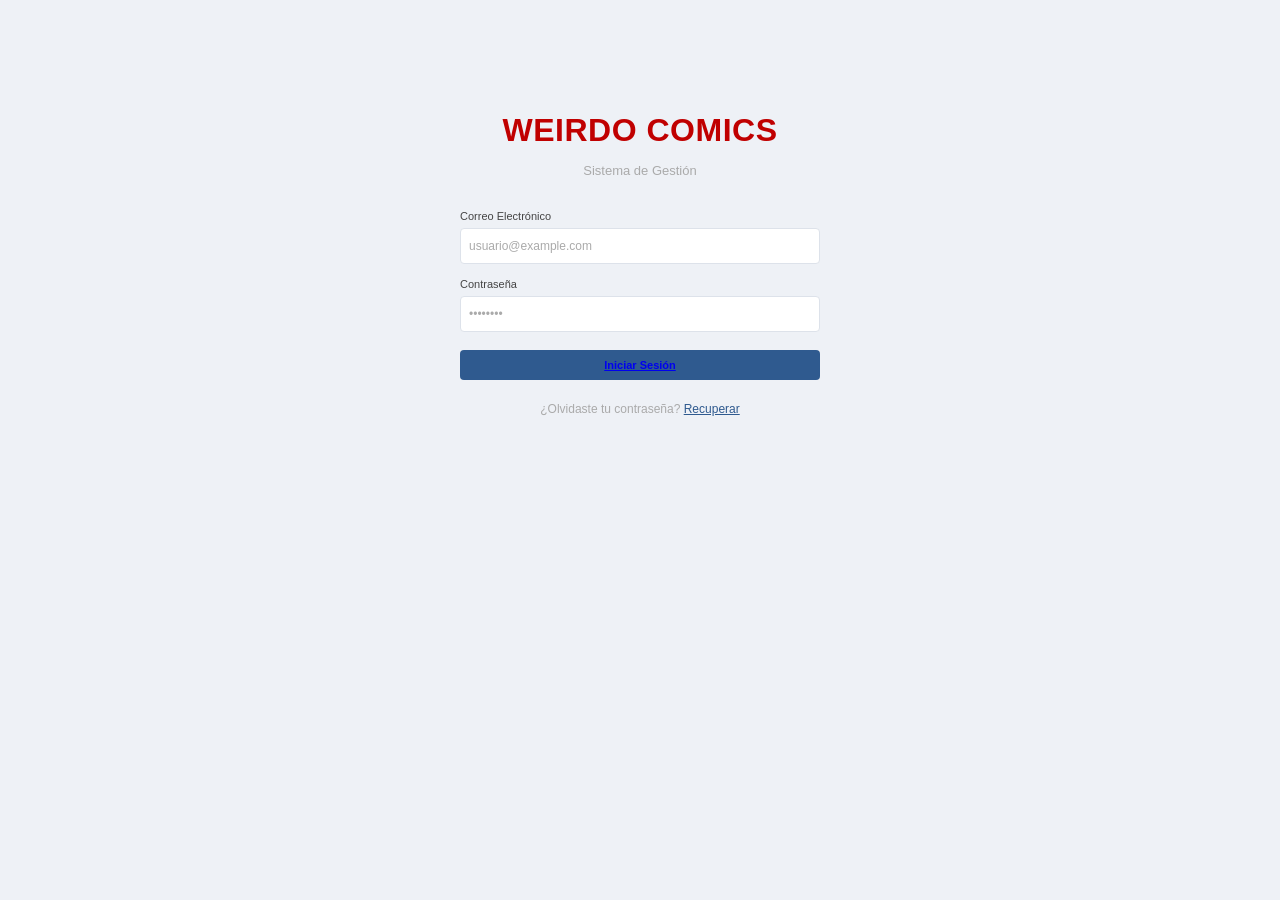
<file: index.html>
<!DOCTYPE html>
<html lang="es">
<head>
  <meta charset="UTF-8">
  <meta name="viewport" content="width=device-width, initial-scale=1">
  <title>Weirdo Comics - Login</title>
</head>
<link rel="stylesheet" href="estilos.css">
<body>

  <main class="tarjeta">
    <form class="login">
      <h1>WEIRDO COMICS</h1>
      <p class="subtitulo">Sistema de Gestión</p>

      <div class="campo">
        <label for="correo">Correo Electrónico</label>
        <input type="email" id="correo" placeholder="usuario@example.com">
      </div>

      <div class="campo">
        <label for="password">Contraseña</label>
        <input type="password" id="password" placeholder="••••••••">
      </div>

      <button type="submit" class="btn"> <a href="Dashboard.html">Iniciar Sesión</a></button>

      <p class="recuperar">¿Olvidaste tu contraseña? <a href="#">Recuperar</a></p>
    </form>
  </main>

</body>
</html>
</file>
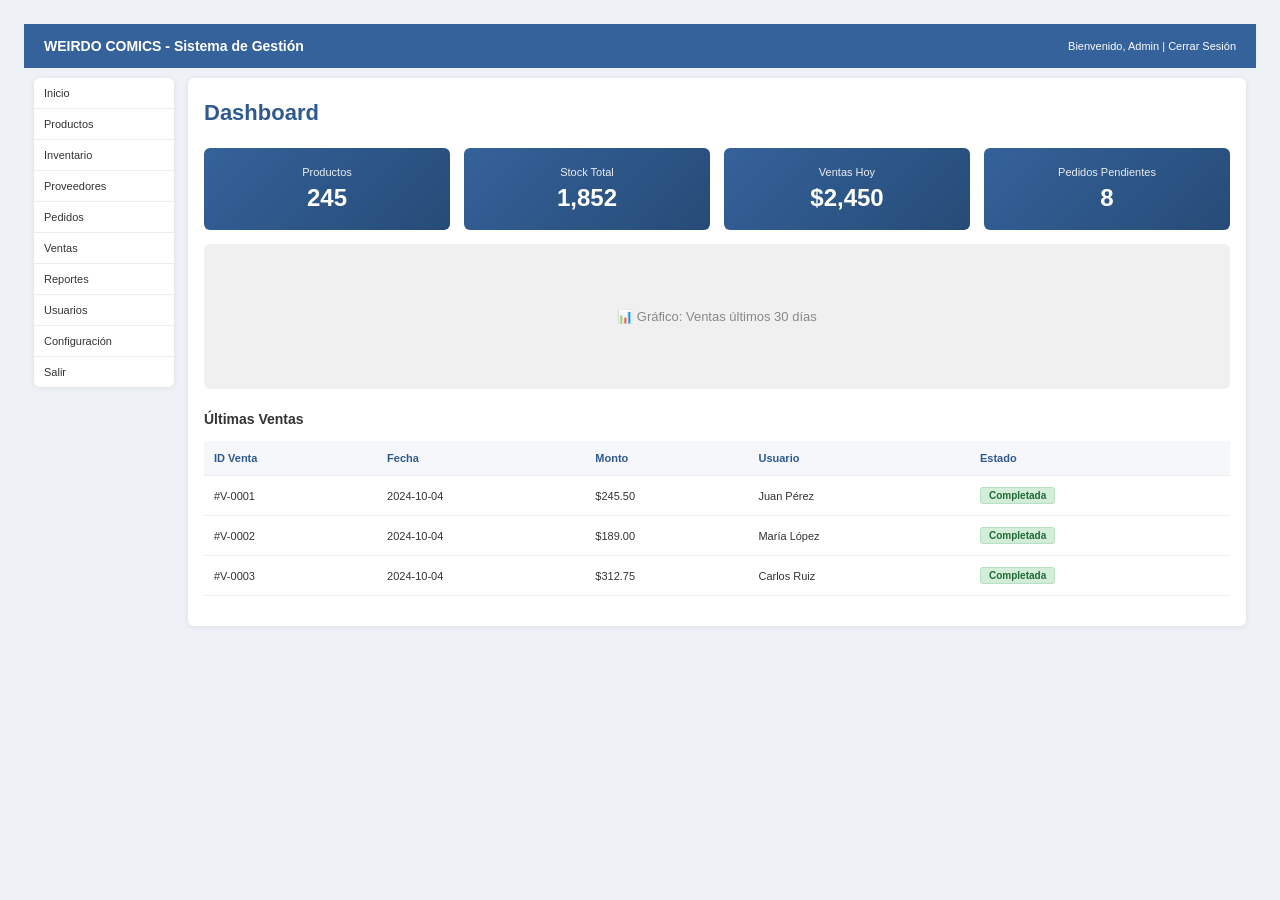
<file: Dashboard.html>
<!DOCTYPE html>
<html lang="es">
<head>
  <meta charset="UTF-8">
  <meta name="viewport" content="width=device-width, initial-scale=1">
  <title>Weirdo Comics - Dashboard</title>
</head>
<link rel="stylesheet" href="estilos.css">
<body>

  <header class="topbar">
    <div class="marca">WEIRDO COMICS - Sistema de Gestión</div>
    <div class="sesion">Bienvenido, Admin | <a href="#">Cerrar Sesión</a></div>
  </header>

  <div class="layout">

    <nav>
      <ul class="menu">
        <li><a href="Dashboard.html">Inicio</a></li>
        <li><a href="Productos.html">Productos</a></li>
        <li><a href="Inventario.html">Inventario</a></li>
        <li><a href="Proveedores.html">Proveedores</a></li>
        <li><a href="Pedidos.html">Pedidos</a></li>
        <li><a href="Ventas.html">Ventas</a></li>
        <li><a href="Reportes.html">Reportes</a></li>
        <li><a href="Usuarios.html">Usuarios</a></li>
        <li><a href="Configuracion.html">Configuración</a></li>
        <li><a href="index.html">Salir</a></li>
      </ul>
    </nav>

    <main class="contenido">
      <h2>Dashboard</h2>

      <section class="stats">
        <div class="stat"><span>Productos</span><strong>245</strong></div>
        <div class="stat"><span>Stock Total</span><strong>1,852</strong></div>
        <div class="stat"><span>Ventas Hoy</span><strong>$2,450</strong></div>
        <div class="stat"><span>Pedidos Pendientes</span><strong>8</strong></div>
      </section>

      <section class="grafico">📊 Gráfico: Ventas últimos 30 días</section>

      <h3>Últimas Ventas</h3>
      <div class="tabla-scroll">
        <table>
          <thead>
            <tr>
              <th>ID Venta</th>
              <th>Fecha</th>
              <th>Monto</th>
              <th>Usuario</th>
              <th>Estado</th>
            </tr>
          </thead>
          <tbody>
            <tr>
              <td>#V-0001</td><td>2024-10-04</td><td>$245.50</td>
              <td>Juan Pérez</td><td><span class="estado">Completada</span></td>
            </tr>
            <tr>
              <td>#V-0002</td><td>2024-10-04</td><td>$189.00</td>
              <td>María López</td><td><span class="estado">Completada</span></td>
            </tr>
            <tr>
              <td>#V-0003</td><td>2024-10-04</td><td>$312.75</td>
              <td>Carlos Ruiz</td><td><span class="estado">Completada</span></td>
            </tr>
          </tbody>
        </table>
      </div>
    </main>

  </div>

</body>
</html>
</file>
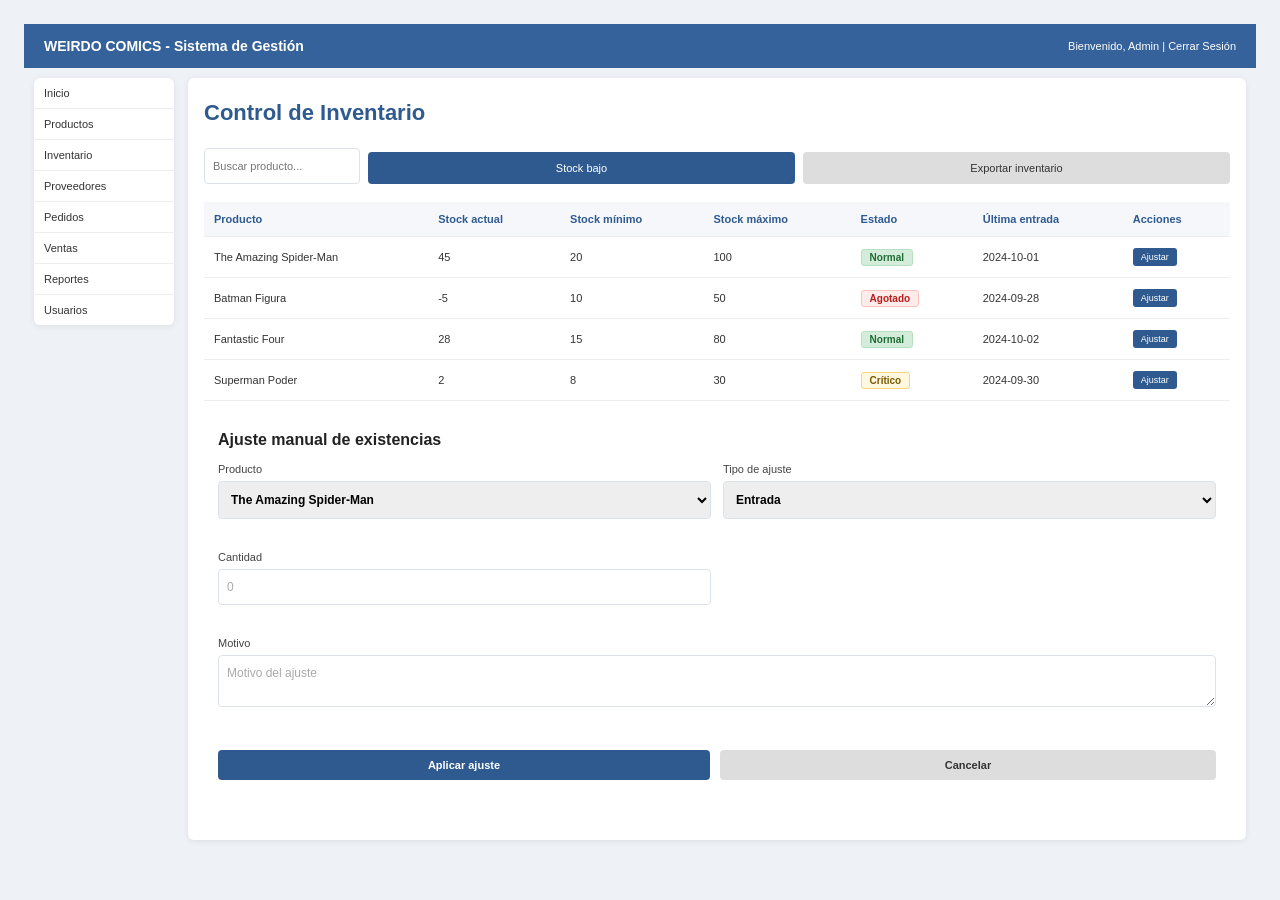
<file: Inventario.html>
<!DOCTYPE html>
<html lang="es">
<head>
  <meta charset="UTF-8">
  <meta name="viewport" content="width=device-width, initial-scale=1">
  <title>Weirdo Comics - Inventario</title>
  <link rel="stylesheet" href="estilos.css">
</head>
<body>

  <header class="topbar">
    <div class="marca">WEIRDO COMICS - Sistema de Gestión</div>
    <div class="sesion">Bienvenido, Admin | <a href="login.html">Cerrar Sesión</a></div>
  </header>

  <div class="layout">
    <nav>
      <ul class="menu">
        <li><a href="Dashboard.html">Inicio</a></li>
        <li><a href="Productos.html">Productos</a></li>
        <li><a href="Inventario.html">Inventario</a></li>
        <li><a href="Proveedores.html">Proveedores</a></li>
        <li><a href="Pedidos.html">Pedidos</a></li>
        <li><a href="Ventas.html">Ventas</a></li>
        <li><a href="Reportes.html">Reportes</a></li>
        <li><a href="Usuarios.html">Usuarios</a></li>
      </ul>
    </nav>

    <main class="contenido">
      <h2>Control de Inventario</h2>

      <div class="buscador">
        <input type="text" placeholder="Buscar producto...">
        <button type="button" class="btn btn-primario">Stock bajo</button>
        <button type="button" class="btn btn-secundario">Exportar inventario</button>
      </div>

      <div class="tabla-scroll">
        <table>
          <thead>
            <tr><th>Producto</th><th>Stock actual</th><th>Stock mínimo</th><th>Stock máximo</th><th>Estado</th><th>Última entrada</th><th>Acciones</th></tr>
          </thead>
          <tbody>
            <tr><td>The Amazing Spider-Man</td><td>45</td><td>20</td><td>100</td><td><span class="estado">Normal</span></td><td>2024-10-01</td><td><button class="btn-editar">Ajustar</button></td></tr>
            <tr><td>Batman Figura</td><td>-5</td><td>10</td><td>50</td><td><span class="estado" style="background:#fdecea;color:#b71c1c;border-color:#f5c2c0">Agotado</span></td><td>2024-09-28</td><td><button class="btn-editar">Ajustar</button></td></tr>
            <tr><td>Fantastic Four</td><td>28</td><td>15</td><td>80</td><td><span class="estado">Normal</span></td><td>2024-10-02</td><td><button class="btn-editar">Ajustar</button></td></tr>
            <tr><td>Superman Poder</td><td>2</td><td>8</td><td>30</td><td><span class="estado" style="background:#fff8e1;color:#7a5a00;border-color:#f5d676">Crítico</span></td><td>2024-09-30</td><td><button class="btn-editar">Ajustar</button></td></tr>
          </tbody>
        </table>
      </div>

      <form class="nuevo" style="margin-top:30px">
        <h3>Ajuste manual de existencias</h3>
        <div class="grid-form">
          <div class="campo">
            <label for="producto">Producto</label>
            <select id="producto"><option>The Amazing Spider-Man</option><option>Batman Figura</option><option>Fantastic Four</option><option>Superman Poder</option></select>
          </div>
          <div class="campo">
            <label for="tipo">Tipo de ajuste</label>
            <select id="tipo"><option>Entrada</option><option>Salida</option><option>Corrección</option></select>
          </div>
          <div class="campo">
            <label for="cantidad">Cantidad</label>
            <input type="number" id="cantidad" min="0" placeholder="0">
          </div>
          <div class="campo completo">
            <label for="motivo">Motivo</label>
            <textarea id="motivo" placeholder="Motivo del ajuste"></textarea>
          </div>
        </div>
        <div class="acciones-form">
          <button type="submit" class="btn btn-primario">Aplicar ajuste</button>
          <button type="reset" class="btn btn-secundario">Cancelar</button>
        </div>
      </form>
    </main>
  </div>

</body>
</html>
</file>
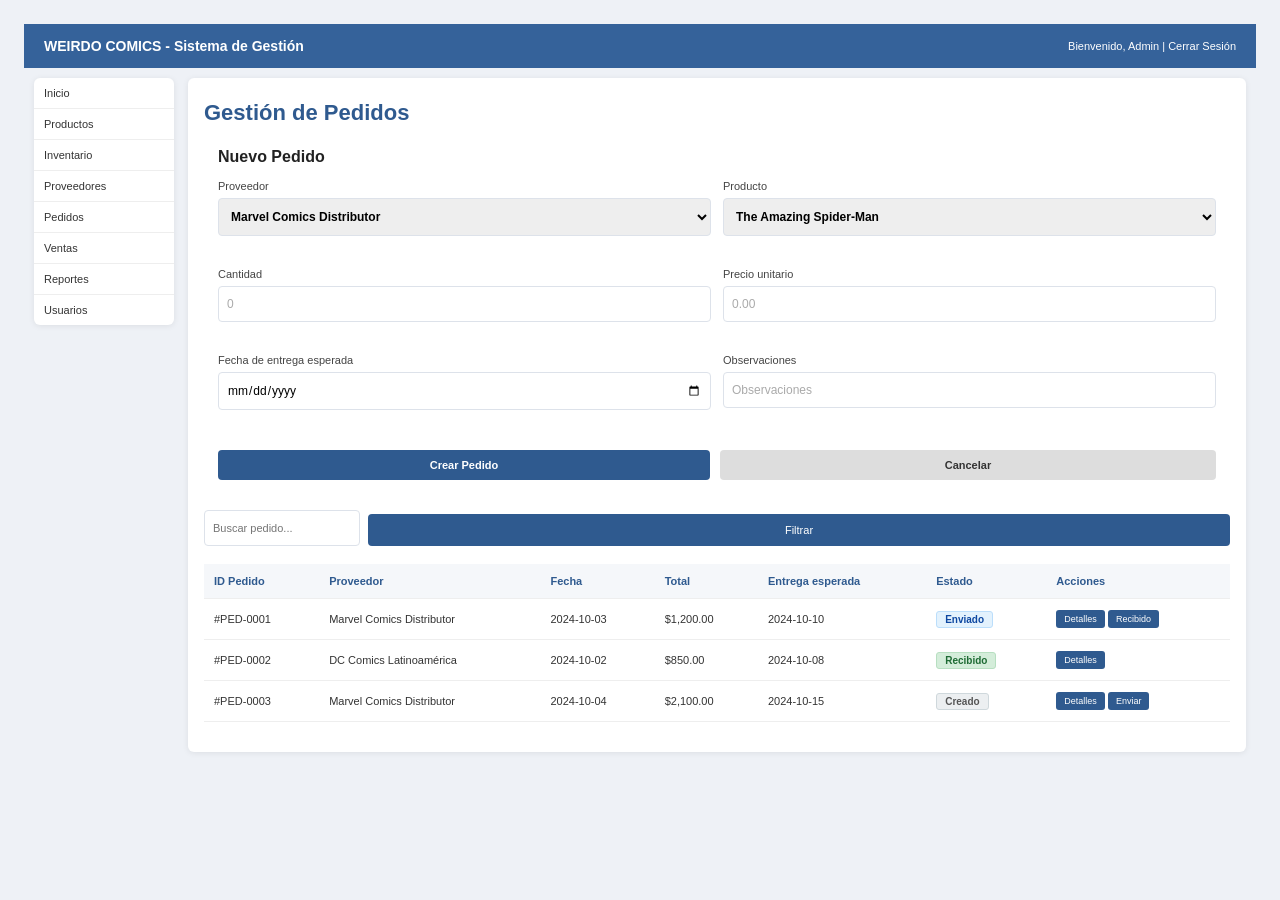
<file: Pedidos.html>
<!DOCTYPE html>
<html lang="es">
<head>
  <meta charset="UTF-8">
  <meta name="viewport" content="width=device-width, initial-scale=1">
  <title>Weirdo Comics - Pedidos</title>
  <link rel="stylesheet" href="estilos.css">
</head>
<body>

  <header class="topbar">
    <div class="marca">WEIRDO COMICS - Sistema de Gestión</div>
    <div class="sesion">Bienvenido, Admin | <a href="login.html">Cerrar Sesión</a></div>
  </header>

  <div class="layout">
    <nav>
      <ul class="menu">
        <li><a href="Dashboard.html">Inicio</a></li>
        <li><a href="Productos.html">Productos</a></li>
        <li><a href="Inventario.html">Inventario</a></li>
        <li><a href="Proveedores.html">Proveedores</a></li>
        <li><a href="Pedidos.html">Pedidos</a></li>
        <li><a href="Ventas.html">Ventas</a></li>
        <li><a href="Reportes.html">Reportes</a></li>
        <li><a href="Usuarios.html">Usuarios</a></li>
      </ul>
    </nav>

    <main class="contenido">
      <h2>Gestión de Pedidos</h2>

      <form class="nuevo">
        <h3>Nuevo Pedido</h3>
        <div class="grid-form">
          <div class="campo">
            <label for="proveedor">Proveedor</label>
            <select id="proveedor"><option>Marvel Comics Distributor</option><option>DC Comics Latinoamérica</option></select>
          </div>
          <div class="campo">
            <label for="producto">Producto</label>
            <select id="producto"><option>The Amazing Spider-Man</option><option>Batman Figura</option><option>Fantastic Four</option></select>
          </div>
          <div class="campo">
            <label for="cantidad">Cantidad</label>
            <input type="number" id="cantidad" min="1" placeholder="0">
          </div>
          <div class="campo">
            <label for="precio">Precio unitario</label>
            <input type="number" id="precio" step="0.01" placeholder="0.00">
          </div>
          <div class="campo">
            <label for="entrega">Fecha de entrega esperada</label>
            <input type="date" id="entrega">
          </div>
          <div class="campo">
            <label for="obs">Observaciones</label>
            <input type="text" id="obs" placeholder="Observaciones">
          </div>
        </div>
        <div class="acciones-form">
          <button type="submit" class="btn btn-primario">Crear Pedido</button>
          <button type="reset" class="btn btn-secundario">Cancelar</button>
        </div>
      </form>

      <div class="buscador">
        <input type="text" placeholder="Buscar pedido...">
        <button type="button" class="btn btn-primario">Filtrar</button>
      </div>

      <div class="tabla-scroll">
        <table>
          <thead>
            <tr><th>ID Pedido</th><th>Proveedor</th><th>Fecha</th><th>Total</th><th>Entrega esperada</th><th>Estado</th><th>Acciones</th></tr>
          </thead>
          <tbody>
            <tr><td>#PED-0001</td><td>Marvel Comics Distributor</td><td>2024-10-03</td><td>$1,200.00</td><td>2024-10-10</td><td><span class="estado" style="background:#e3f2fd;color:#0d47a1;border-color:#bbdefb">Enviado</span></td><td><button class="btn-editar">Detalles</button> <button class="btn-editar">Recibido</button></td></tr>
            <tr><td>#PED-0002</td><td>DC Comics Latinoamérica</td><td>2024-10-02</td><td>$850.00</td><td>2024-10-08</td><td><span class="estado">Recibido</span></td><td><button class="btn-editar">Detalles</button></td></tr>
            <tr><td>#PED-0003</td><td>Marvel Comics Distributor</td><td>2024-10-04</td><td>$2,100.00</td><td>2024-10-15</td><td><span class="estado" style="background:#eceff1;color:#555;border-color:#cfd8dc">Creado</span></td><td><button class="btn-editar">Detalles</button> <button class="btn-editar">Enviar</button></td></tr>
          </tbody>
        </table>
      </div>
    </main>
  </div>

</body>
</html>
</file>
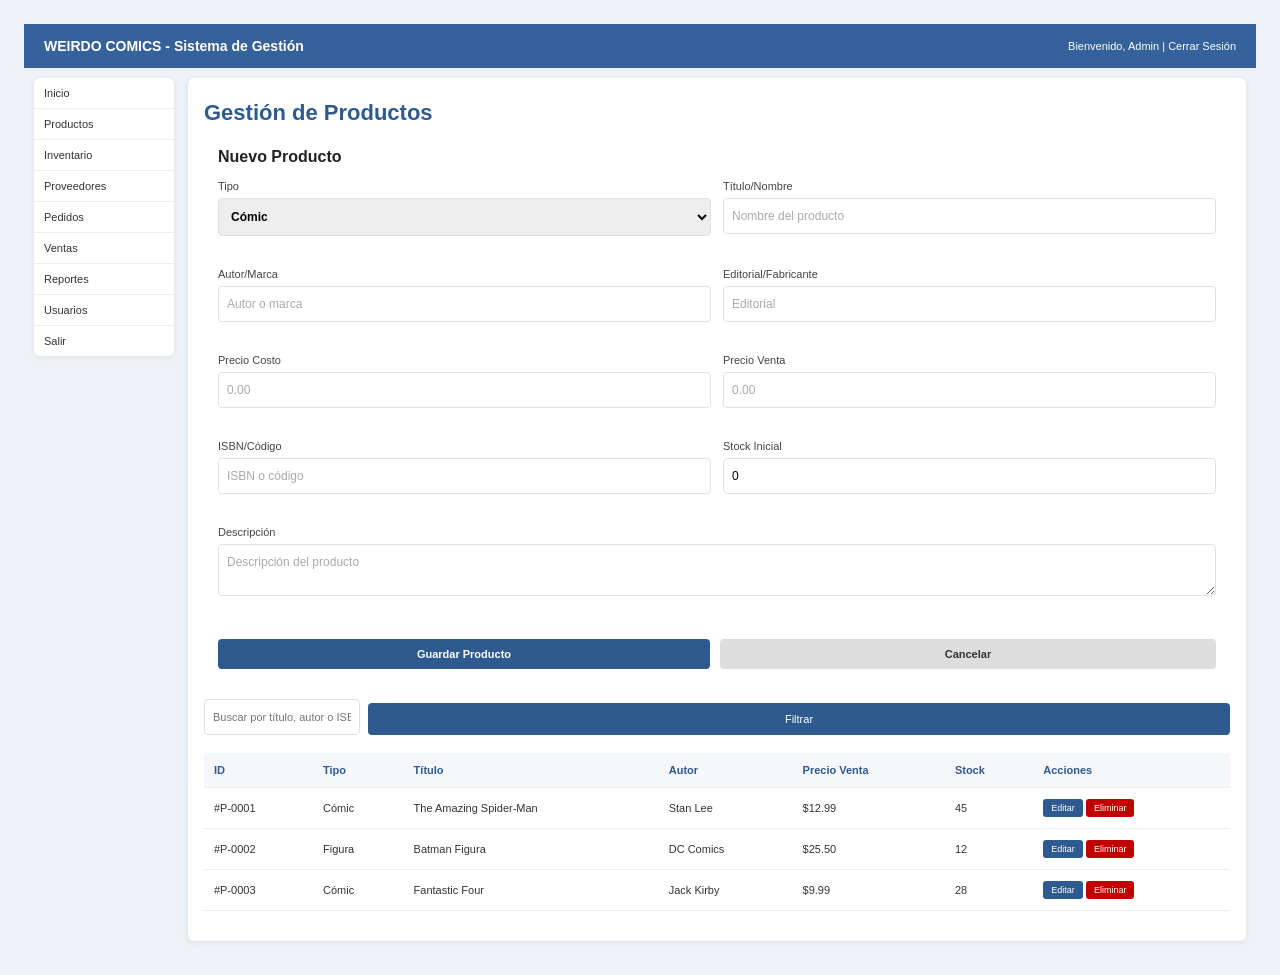
<file: Productos.html>
<!DOCTYPE html>
<html lang="es">
<head>
  <meta charset="UTF-8">
  <meta name="viewport" content="width=device-width, initial-scale=1">
  <title>Weirdo Comics - Productos</title>
  <link rel="stylesheet" href="estilos.css">
</head>
<body>

  <header class="topbar">
    <div class="marca">WEIRDO COMICS - Sistema de Gestión</div>
    <div class="sesion">Bienvenido, Admin | <a href="#">Cerrar Sesión</a></div>
  </header>

  <div class="layout">

    <nav>
      <ul class="menu">
        <li><a href="Dashboard.html">Inicio</a></li>
        <li><a href="Productos.html">Productos</a></li>
        <li><a href="Inventario.html">Inventario</a></li>
        <li><a href="Proveedores.html">Proveedores</a></li>
        <li><a href="Pedidos.html">Pedidos</a></li>
        <li><a href="Ventas.html">Ventas</a></li>
        <li><a href="Reportes.html">Reportes</a></li>
        <li><a href="Usuarios.html">Usuarios</a></li>
        <li><a href="index.html">Salir</a></li>
      </ul>
    </nav>

    <main class="contenido">
      <h2>Gestión de Productos</h2>

      <!-- Formulario -->
      <form class="nuevo">
        <h3>Nuevo Producto</h3>

        <div class="grid-form">
          <div class="campo">
            <label for="tipo">Tipo</label>
            <select id="tipo">
              <option>Cómic</option>
              <option>Figura</option>
              <option>Otro</option>
            </select>
          </div>

          <div class="campo">
            <label for="titulo">Título/Nombre</label>
            <input type="text" id="titulo" placeholder="Nombre del producto">
          </div>

          <div class="campo">
            <label for="autor">Autor/Marca</label>
            <input type="text" id="autor" placeholder="Autor o marca">
          </div>

          <div class="campo">
            <label for="editorial">Editorial/Fabricante</label>
            <input type="text" id="editorial" placeholder="Editorial">
          </div>

          <div class="campo">
            <label for="costo">Precio Costo</label>
            <input type="number" id="costo" step="0.01" placeholder="0.00">
          </div>

          <div class="campo">
            <label for="venta">Precio Venta</label>
            <input type="number" id="venta" step="0.01" placeholder="0.00">
          </div>

          <div class="campo">
            <label for="isbn">ISBN/Código</label>
            <input type="text" id="isbn" placeholder="ISBN o código">
          </div>

          <div class="campo">
            <label for="stock">Stock Inicial</label>
            <input type="number" id="stock" value="0" min="0">
          </div>

          <div class="campo completo">
            <label for="descripcion">Descripción</label>
            <textarea id="descripcion" placeholder="Descripción del producto"></textarea>
          </div>
        </div>

        <div class="acciones-form">
          <button type="submit" class="btn btn-primario">Guardar Producto</button>
          <button type="reset" class="btn btn-secundario">Cancelar</button>
        </div>
      </form>

      <!-- Búsqueda -->
      <div class="buscador">
        <input type="text" placeholder="Buscar por título, autor o ISBN...">
        <button type="button" class="btn btn-primario">Filtrar</button>
      </div>

      <!-- Tabla -->
      <div class="tabla-scroll">
        <table>
          <thead>
            <tr>
              <th>ID</th>
              <th>Tipo</th>
              <th>Título</th>
              <th>Autor</th>
              <th>Precio Venta</th>
              <th>Stock</th>
              <th>Acciones</th>
            </tr>
          </thead>
          <tbody>
            <tr>
              <td>#P-0001</td><td>Cómic</td><td>The Amazing Spider-Man</td>
              <td>Stan Lee</td><td>$12.99</td><td>45</td>
              <td>
                <button class="btn-editar">Editar</button>
                <button class="btn-eliminar">Eliminar</button>
              </td>
            </tr>
            <tr>
              <td>#P-0002</td><td>Figura</td><td>Batman Figura</td>
              <td>DC Comics</td><td>$25.50</td><td>12</td>
              <td>
                <button class="btn-editar">Editar</button>
                <button class="btn-eliminar">Eliminar</button>
              </td>
            </tr>
            <tr>
              <td>#P-0003</td><td>Cómic</td><td>Fantastic Four</td>
              <td>Jack Kirby</td><td>$9.99</td><td>28</td>
              <td>
                <button class="btn-editar">Editar</button>
                <button class="btn-eliminar">Eliminar</button>
              </td>
            </tr>
          </tbody>
        </table>
      </div>
    </main>

  </div>

</body>
</html>
</file>
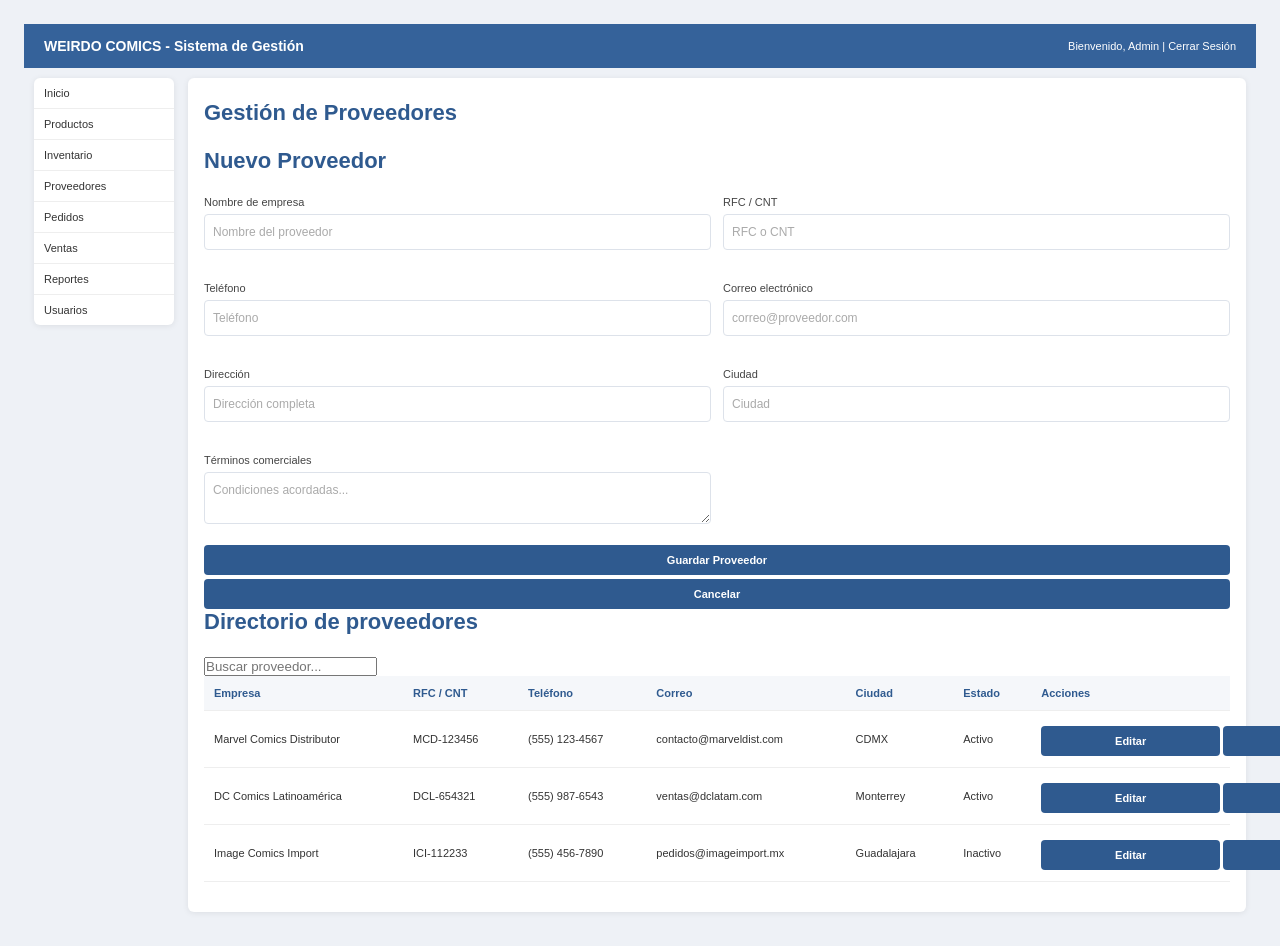
<file: Proveedores.html>
<!DOCTYPE html>
<html lang="es">
<head>
  <meta charset="UTF-8">
  <meta name="viewport" content="width=device-width, initial-scale=1.0">
  <title>Proveedores - Weirdo Comics</title>
  <link rel="stylesheet" href="estilos.css">
</head>
<body>
    <header class="topbar">
    <div class="marca">WEIRDO COMICS - Sistema de Gestión</div>
    <div class="sesion">Bienvenido, Admin | <a href="login.html">Cerrar Sesión</a></div>
  </header>
<div class="layout">
 
  
    <nav>
      <ul class="menu">
        <li><a href="Dashboard.html">Inicio</a></li>
        <li><a href="Productos.html">Productos</a></li>
        <li><a href="Inventario.html">Inventario</a></li>
        <li><a href="Proveedores.html">Proveedores</a></li>
        <li><a href="Pedidos.html">Pedidos</a></li>
        <li><a href="Ventas.html">Ventas</a></li>
        <li><a href="Reportes.html">Reportes</a></li>
        <li><a href="Usuarios.html">Usuarios</a></li>
      </ul>
    </nav>


  <div class="contenido">

    <main class="content">
      <h2>Gestión de Proveedores</h2>

      <div class="card">
        <h2>Nuevo Proveedor</h2>
        <div class="grid-form">
          <div class="campo">
            <label>Nombre de empresa</label>
            <input type="text" placeholder="Nombre del proveedor">
          </div>
          <div class="campo">
            <label>RFC / CNT</label>
            <input type="text" placeholder="RFC o CNT">
          </div>
          <div class="campo">
            <label>Teléfono</label>
            <input type="text" placeholder="Teléfono">
          </div>
          <div class="campo">
            <label>Correo electrónico</label>
            <input type="text" placeholder="correo@proveedor.com">
          </div>
          <div class="campo">
            <label>Dirección</label>
            <input type="text" placeholder="Dirección completa">
          </div>
          <div class="campo">
            <label>Ciudad</label>
            <input type="text" placeholder="Ciudad">
          </div>
          <div class="campo ancho-completo">
            <label>Términos comerciales</label>
            <textarea placeholder="Condiciones acordadas..."></textarea>
          </div>
        </div>
        <div class="acciones">
          <button class="btn" type="button">Guardar Proveedor</button>
          <button class="btn btn-sec" type="button">Cancelar</button>
        </div>
      </div>

      <div class="card">
        <h2>Directorio de proveedores</h2>
        <div class="toolbar">
          <input type="text" placeholder="Buscar proveedor...">
        </div>
        <div class="tabla-wrap">
          <table>
            <thead>
              <tr><th>Empresa</th><th>RFC / CNT</th><th>Teléfono</th><th>Correo</th><th>Ciudad</th><th>Estado</th><th>Acciones</th></tr>
            </thead>
            <tbody>
              <tr><td>Marvel Comics Distributor</td><td>MCD-123456</td><td>(555) 123-4567</td><td>contacto@marveldist.com</td><td>CDMX</td><td><span class="badge b-ok">Activo</span></td><td><button class="btn btn-sm">Editar</button> <button class="btn btn-sm btn-danger">Inactivar</button></td></tr>
              <tr><td>DC Comics Latinoamérica</td><td>DCL-654321</td><td>(555) 987-6543</td><td>ventas@dclatam.com</td><td>Monterrey</td><td><span class="badge b-ok">Activo</span></td><td><button class="btn btn-sm">Editar</button> <button class="btn btn-sm btn-danger">Inactivar</button></td></tr>
              <tr><td>Image Comics Import</td><td>ICI-112233</td><td>(555) 456-7890</td><td>pedidos@imageimport.mx</td><td>Guadalajara</td><td><span class="badge b-gris">Inactivo</span></td><td><button class="btn btn-sm">Editar</button> <button class="btn btn-sm btn-ok">Activar</button></td></tr>
            </tbody>
          </table>
        </div>
      </div>
    </main>
  </div>
</div>
</body>
</html>
</file>
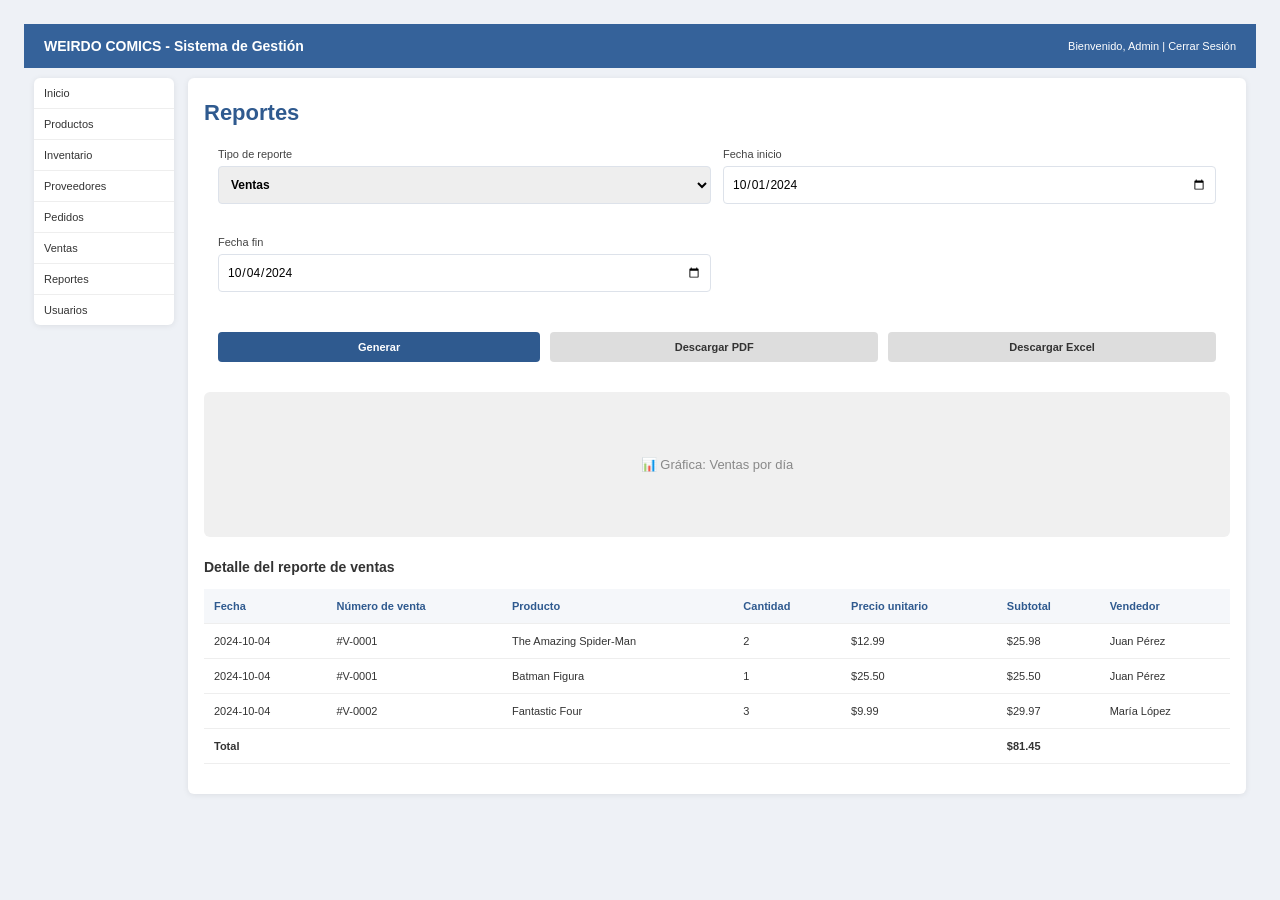
<file: Reportes.html>
<!DOCTYPE html>
<html lang="es">
<head>
  <meta charset="UTF-8">
  <meta name="viewport" content="width=device-width, initial-scale=1">
  <title>Weirdo Comics - Reportes</title>
  <link rel="stylesheet" href="estilos.css">
</head>
<body>

  <header class="topbar">
    <div class="marca">WEIRDO COMICS - Sistema de Gestión</div>
    <div class="sesion">Bienvenido, Admin | <a href="login.html">Cerrar Sesión</a></div>
  </header>

  <div class="layout">
    <nav>
      <ul class="menu">
        <li><a href="Dashboard.html">Inicio</a></li>
        <li><a href="Productos.html">Productos</a></li>
        <li><a href="Inventario.html">Inventario</a></li>
        <li><a href="Proveedores.html">Proveedores</a></li>
        <li><a href="Pedidos.html">Pedidos</a></li>
        <li><a href="Ventas.html">Ventas</a></li>
        <li><a href="Reportes.html">Reportes</a></li>
        <li><a href="Usuarios.html">Usuarios</a></li>
      </ul>
    </nav>

    <main class="contenido">
      <h2>Reportes</h2>

      <form class="nuevo">
        <div class="grid-form">
          <div class="campo">
            <label for="tipo">Tipo de reporte</label>
            <select id="tipo"><option>Ventas</option><option>Inventario</option><option>Proveedores</option><option>Pedidos</option></select>
          </div>
          <div class="campo">
            <label for="inicio">Fecha inicio</label>
            <input type="date" id="inicio" value="2024-10-01">
          </div>
          <div class="campo">
            <label for="fin">Fecha fin</label>
            <input type="date" id="fin" value="2024-10-04">
          </div>
        </div>
        <div class="acciones-form">
          <button type="submit" class="btn btn-primario">Generar</button>
          <button type="button" class="btn btn-secundario">Descargar PDF</button>
          <button type="button" class="btn btn-secundario">Descargar Excel</button>
        </div>
      </form>

      <section class="grafico" style="margin-top:24px">📊 Gráfica: Ventas por día</section>

      <h3 style="margin:22px 0 14px;font-size:14px">Detalle del reporte de ventas</h3>
      <div class="tabla-scroll">
        <table>
          <thead>
            <tr><th>Fecha</th><th>Número de venta</th><th>Producto</th><th>Cantidad</th><th>Precio unitario</th><th>Subtotal</th><th>Vendedor</th></tr>
          </thead>
          <tbody>
            <tr><td>2024-10-04</td><td>#V-0001</td><td>The Amazing Spider-Man</td><td>2</td><td>$12.99</td><td>$25.98</td><td>Juan Pérez</td></tr>
            <tr><td>2024-10-04</td><td>#V-0001</td><td>Batman Figura</td><td>1</td><td>$25.50</td><td>$25.50</td><td>Juan Pérez</td></tr>
            <tr><td>2024-10-04</td><td>#V-0002</td><td>Fantastic Four</td><td>3</td><td>$9.99</td><td>$29.97</td><td>María López</td></tr>
          </tbody>
          <tfoot>
            <tr><td colspan="5"><strong>Total</strong></td><td><strong>$81.45</strong></td><td></td></tr>
          </tfoot>
        </table>
      </div>
    </main>
  </div>

</body>
</html>
</file>
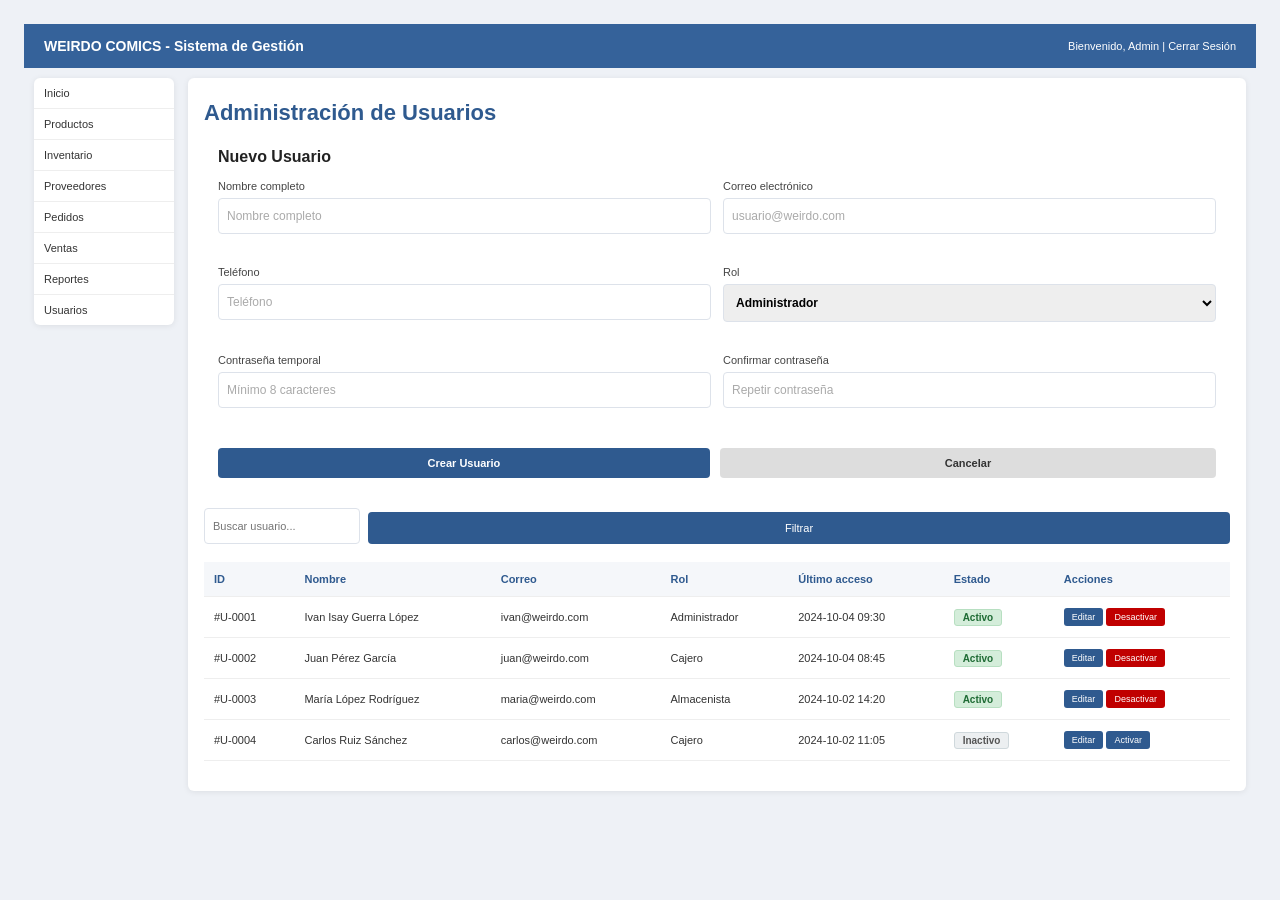
<file: Usuarios.html>
<!DOCTYPE html>
<html lang="es">
<head>
  <meta charset="UTF-8">
  <meta name="viewport" content="width=device-width, initial-scale=1">
  <title>Weirdo Comics - Usuarios</title>
  <link rel="stylesheet" href="estilos.css">
</head>
<body>

  <header class="topbar">
    <div class="marca">WEIRDO COMICS - Sistema de Gestión</div>
    <div class="sesion">Bienvenido, Admin | <a href="login.html">Cerrar Sesión</a></div>
  </header>

  <div class="layout">
    <nav>
      <ul class="menu">
        <li><a href="Dashboard.html">Inicio</a></li>
        <li><a href="Productos.html">Productos</a></li>
        <li><a href="Inventario.html">Inventario</a></li>
        <li><a href="Proveedores.html">Proveedores</a></li>
        <li><a href="Pedidos.html">Pedidos</a></li>
        <li><a href="Ventas.html">Ventas</a></li>
        <li><a href="Reportes.html">Reportes</a></li>
        <li><a href="Usuarios.html">Usuarios</a></li>
      </ul>
    </nav>

    <main class="contenido">
      <h2>Administración de Usuarios</h2>

      <form class="nuevo">
        <h3>Nuevo Usuario</h3>
        <div class="grid-form">
          <div class="campo">
            <label for="nombre">Nombre completo</label>
            <input type="text" id="nombre" placeholder="Nombre completo">
          </div>
          <div class="campo">
            <label for="correo">Correo electrónico</label>
            <input type="email" id="correo" placeholder="usuario@weirdo.com">
          </div>
          <div class="campo">
            <label for="telefono">Teléfono</label>
            <input type="text" id="telefono" placeholder="Teléfono">
          </div>
          <div class="campo">
            <label for="rol">Rol</label>
            <select id="rol"><option>Administrador</option><option>Cajero</option><option>Almacenista</option></select>
          </div>
          <div class="campo">
            <label for="pass">Contraseña temporal</label>
            <input type="password" id="pass" placeholder="Mínimo 8 caracteres">
          </div>
          <div class="campo">
            <label for="pass2">Confirmar contraseña</label>
            <input type="password" id="pass2" placeholder="Repetir contraseña">
          </div>
        </div>
        <div class="acciones-form">
          <button type="submit" class="btn btn-primario">Crear Usuario</button>
          <button type="reset" class="btn btn-secundario">Cancelar</button>
        </div>
      </form>

      <div class="buscador">
        <input type="text" placeholder="Buscar usuario...">
        <button type="button" class="btn btn-primario">Filtrar</button>
      </div>

      <div class="tabla-scroll">
        <table>
          <thead>
            <tr><th>ID</th><th>Nombre</th><th>Correo</th><th>Rol</th><th>Último acceso</th><th>Estado</th><th>Acciones</th></tr>
          </thead>
          <tbody>
            <tr><td>#U-0001</td><td>Ivan Isay Guerra López</td><td>ivan@weirdo.com</td><td>Administrador</td><td>2024-10-04 09:30</td><td><span class="estado">Activo</span></td><td><button class="btn-editar">Editar</button> <button class="btn-eliminar">Desactivar</button></td></tr>
            <tr><td>#U-0002</td><td>Juan Pérez García</td><td>juan@weirdo.com</td><td>Cajero</td><td>2024-10-04 08:45</td><td><span class="estado">Activo</span></td><td><button class="btn-editar">Editar</button> <button class="btn-eliminar">Desactivar</button></td></tr>
            <tr><td>#U-0003</td><td>María López Rodríguez</td><td>maria@weirdo.com</td><td>Almacenista</td><td>2024-10-02 14:20</td><td><span class="estado">Activo</span></td><td><button class="btn-editar">Editar</button> <button class="btn-eliminar">Desactivar</button></td></tr>
            <tr><td>#U-0004</td><td>Carlos Ruiz Sánchez</td><td>carlos@weirdo.com</td><td>Cajero</td><td>2024-10-02 11:05</td><td><span class="estado" style="background:#eceff1;color:#555;border-color:#cfd8dc">Inactivo</span></td><td><button class="btn-editar">Editar</button> <button class="btn-editar">Activar</button></td></tr>
          </tbody>
        </table>
      </div>
    </main>
  </div>

</body>
</html>
</file>
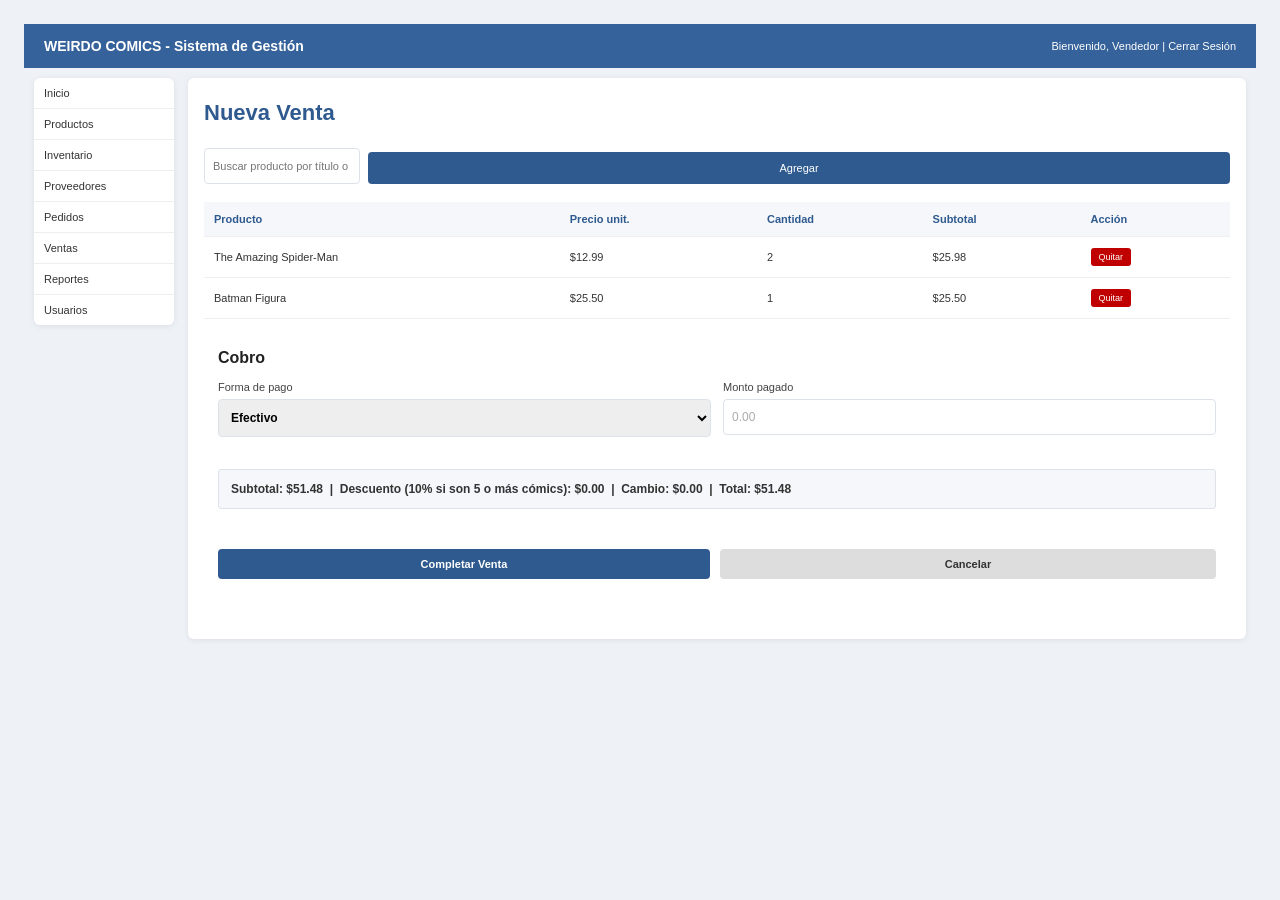
<file: Ventas.html>
<!DOCTYPE html>
<html lang="es">
<head>
  <meta charset="UTF-8">
  <meta name="viewport" content="width=device-width, initial-scale=1">
  <title>Weirdo Comics - Nueva Venta</title>
  <link rel="stylesheet" href="estilos.css">
</head>
<body>

  <header class="topbar">
    <div class="marca">WEIRDO COMICS - Sistema de Gestión</div>
    <div class="sesion">Bienvenido, Vendedor | <a href="login.html">Cerrar Sesión</a></div>
  </header>

  <div class="layout">
    <nav>
      <ul class="menu">
        <li><a href="Dashboard.html">Inicio</a></li>
        <li><a href="Productos.html">Productos</a></li>
        <li><a href="Inventario.html">Inventario</a></li>
        <li><a href="Proveedores.html">Proveedores</a></li>
        <li><a href="Pedidos.html">Pedidos</a></li>
        <li><a href="Ventas.html">Ventas</a></li>
        <li><a href="Reportes.html">Reportes</a></li>
        <li><a href="Usuarios.html">Usuarios</a></li>
      </ul>
    </nav>

    <main class="contenido">
      <h2>Nueva Venta</h2>

      <div class="buscador">
        <input type="text" placeholder="Buscar producto por título o código...">
        <button type="button" class="btn btn-primario">Agregar</button>
      </div>

      <div class="tabla-scroll">
        <table>
          <thead>
            <tr><th>Producto</th><th>Precio unit.</th><th>Cantidad</th><th>Subtotal</th><th>Acción</th></tr>
          </thead>
          <tbody>
            <tr><td>The Amazing Spider-Man</td><td>$12.99</td><td>2</td><td>$25.98</td><td><button class="btn-eliminar">Quitar</button></td></tr>
            <tr><td>Batman Figura</td><td>$25.50</td><td>1</td><td>$25.50</td><td><button class="btn-eliminar">Quitar</button></td></tr>
          </tbody>
        </table>
      </div>

      <form class="nuevo" style="margin-top:30px">
        <h3>Cobro</h3>
        <div class="grid-form">
          <div class="campo">
            <label for="pago">Forma de pago</label>
            <select id="pago"><option>Efectivo</option><option>Tarjeta</option><option>Transferencia</option></select>
          </div>
          <div class="campo">
            <label for="monto">Monto pagado</label>
            <input type="number" id="monto" step="0.01" placeholder="0.00">
          </div>
          <div class="campo completo">
            <div class="estado" style="display:block;padding:12px;font-size:12px;background:#f5f7fa;color:#333;border-color:#dde2ea">
              Subtotal: $51.48 &nbsp;|&nbsp; Descuento (10% si son 5 o más cómics): $0.00 &nbsp;|&nbsp; Cambio: $0.00 &nbsp;|&nbsp; <strong>Total: $51.48</strong>
            </div>
          </div>
        </div>
        <div class="acciones-form">
          <button type="submit" class="btn btn-primario">Completar Venta</button>
          <button type="reset" class="btn btn-secundario">Cancelar</button>
        </div>
      </form>
    </main>
  </div>

</body>
</html>
</file>
<file: estilos.css>
* { box-sizing: border-box; margin: 0; padding: 0; }

    body {
      font-family: "Inter", "Segoe UI", Arial, sans-serif;
      background: #fff;
      color: #333;
      padding: 24px;
    }

    /* 2. Título de la pantalla */
    .titulo-pantalla {
      color: #2f5a8f;
      font-size: 20px;
      font-weight: 800;
      margin-bottom: 12px;
    }

    /* Contenedor del formulario sin tarjeta */
    .tarjeta {
      background: transparent;
      min-height: 480px;
      display: flex;
      align-items: center;
      justify-content: center;
      padding: 40px 16px;
    }

    /* 4. Formulario centrado */
    .login {
      width: 100%;
      max-width: 360px;
      text-align: center;
    }

    .login h1 {
      color: #c00000;
      font-size: 32px;
      font-weight: 800;
      letter-spacing: 0.5px;
    }

    .login .subtitulo {
      color: #aaa;
      font-size: 13px;
      margin: 14px 0 32px;
    }

    /* 5. Campos */
    .campo {
      text-align: left;
      margin-bottom: 14px;
    }

    .campo label {
      display: block;
      font-size: 12px;
      margin-bottom: 6px;
      color: #333;
    }

    .campo input {
      width: 100%;
      padding: 11px 12px;
      font-size: 14px;
      border: 1px solid #dde2ea;
      border-radius: 4px;
      outline: none;
    }

    .campo input::placeholder { color: #aaa; }

    .campo input:focus {
      border-color: #2f5a8f;
      box-shadow: 0 0 0 3px rgba(47, 90, 143, 0.2);
    }

    /* 6. Botón */
    .btn {
      width: 100%;
      padding: 12px;
      margin-top: 4px;
      background: #2f5a8f;
      color: #fff;
      font-size: 14px;
      font-weight: 600;
      border: none;
      border-radius: 4px;
      cursor: pointer;
    }

    .btn:hover { background: #264b77; }

    /* 7. Enlace de recuperación */
    .recuperar {
      margin-top: 22px;
      font-size: 12px;
      color: #aaa;
    }

    .recuperar a {
      color: #2f5a8f;
      text-decoration: underline;
    }

        * { box-sizing: border-box; margin: 0; padding: 0; }

    body {
      font-family: "Inter", "Segoe UI", Arial, sans-serif;
      background: #eef1f6;
      color: #333;
      font-size: 13px;
    }

    /* 2. Barra superior */
    .topbar {
      background: #35629a;
      color: #fff;
      display: flex;
      justify-content: space-between;
      align-items: center;
      padding: 14px 20px;
    }

    .topbar .marca { font-weight: 700; font-size: 14px; }
    .topbar .sesion { font-size: 11px; }
    .topbar .sesion a { color: #fff; text-decoration: none; }
    .topbar .sesion a:hover { text-decoration: underline; }

    /* 3. Estructura: menú lateral + contenido */
    .layout {
      display: flex;
      gap: 10px;
      padding: 10px;
      align-items: flex-start;
    }

    /* 4. Menú lateral */
    .menu {
      width: 125px;
      flex-shrink: 0;
      background: #fff;
      border-radius: 6px;
      box-shadow: 0 1px 6px rgba(0, 0, 0, 0.08);
      list-style: none;
    }

    .menu li { border-bottom: 1px solid #eee; }
    .menu li:last-child { border-bottom: none; }

    .menu a {
      display: block;
      padding: 8px 10px;
      font-size: 11px;
      color: #333;
      text-decoration: none;
    }

    .menu a:hover { background: #f3f6fa; }

    /* 5. Contenido principal */
    .contenido {
      flex: 1;
      min-width: 0;
      background: #fff;
      border-radius: 6px;
      box-shadow: 0 1px 6px rgba(0, 0, 0, 0.08);
      padding: 24px 22px;
    }

    .contenido h2 {
      color: #2f5a8f;
      font-size: 20px;
      font-weight: 800;
      margin-bottom: 14px;
    }

    .contenido h3 {
      font-size: 14px;
      font-weight: 700;
      margin-bottom: 14px;
    }

    /* 6. Tarjetas de estadísticas */
    .stats {
      display: grid;
      grid-template-columns: repeat(4, 1fr);
      gap: 14px;
      margin-bottom: 14px;
    }

    .stat {
      background: linear-gradient(135deg, #35629a, #264b77);
      color: #fff;
      text-align: center;
      padding: 18px 10px;
      border-radius: 6px;
    }

    .stat span { display: block; font-size: 11px; opacity: 0.9; }
    .stat strong { display: block; font-size: 24px; margin-top: 6px; }

    /* 7. Área del gráfico */
    .grafico {
      background: #f0f0f0;
      color: #888;
      border-radius: 6px;
      height: 145px;
      display: flex;
      align-items: center;
      justify-content: center;
      margin-bottom: 22px;
    }

    /* 8. Tabla */
    .tabla-scroll { overflow-x: auto; }

    table { width: 100%; border-collapse: collapse; }

    th, td {
      text-align: left;
      padding: 10px 12px;
      font-size: 11px;
      border-bottom: 1px solid #eee;
    }

    th { background: #f5f7fa; color: #555; font-weight: 600; }

    /* 9. Etiqueta de estado */
    .estado {
      display: inline-block;
      background: #d4edda;
      color: #1e6b34;
      border: 1px solid #b7dfc1;
      padding: 2px 8px;
      border-radius: 3px;
      font-size: 10px;
      font-weight: 600;
    }

    /* 10. Pantallas pequeñas */
    @media (max-width: 700px) {
      .layout { flex-direction: column; }
      .menu { width: 100%; }
      .stats { grid-template-columns: repeat(2, 1fr); }
    }

        /* 1. Reset y base */
    * { box-sizing: border-box; margin: 0; padding: 0; }

    body {
      font-family: "Inter", "Segoe UI", Arial, sans-serif;
      background: #eef1f6;
      color: #333;
      font-size: 13px;
    }

    /* 2. Barra superior */
    .topbar {
      background: #35629a;
      color: #fff;
      display: flex;
      justify-content: space-between;
      align-items: center;
      padding: 14px 20px;
    }

    .topbar .marca { font-weight: 700; font-size: 14px; }
    .topbar .sesion { font-size: 11px; }
    .topbar .sesion a { color: #fff; text-decoration: none; }
    .topbar .sesion a:hover { text-decoration: underline; }

    /* 3. Estructura y menú lateral */
    .layout {
      display: flex;
      gap: 14px;
      padding: 10px;
      align-items: flex-start;
    }

    .menu {
      width: 140px;
      flex-shrink: 0;
      background: #fff;
      border-radius: 6px;
      box-shadow: 0 1px 6px rgba(0, 0, 0, 0.08);
      list-style: none;
    }

    .menu li { border-bottom: 1px solid #eee; }
    .menu li:last-child { border-bottom: none; }

    .menu a {
      display: block;
      padding: 9px 10px;
      font-size: 11px;
      color: #333;
      text-decoration: none;
    }

    .menu a:hover { background: #f3f6fa; }

    /* 4. Contenido */
    .contenido {
      flex: 1;
      min-width: 0;
      background: #fff;
      border-radius: 6px;
      box-shadow: 0 1px 6px rgba(0, 0, 0, 0.08);
      padding: 22px 16px 30px;
    }

    .contenido h2 {
      color: #2f5a8f;
      font-size: 22px;
      font-weight: 800;
      margin-bottom: 22px;
    }

    /* 5. Formulario de nuevo producto */
    .nuevo { padding: 0 14px; margin-bottom: 30px; }

    .nuevo h3 {
      font-size: 16px;
      font-weight: 700;
      margin-bottom: 14px;
      color: #222;
    }

    .grid-form {
      display: grid;
      grid-template-columns: 1fr 1fr;
      gap: 18px 12px;
    }

    .campo label {
      display: block;
      font-size: 11px;
      margin-bottom: 6px;
      color: #444;
    }

    .campo input,
    .campo select,
    .campo textarea {
      width: 100%;
      padding: 10px 8px;
      font-family: inherit;
      font-size: 12px;
      border: 1px solid #dde2ea;
      border-radius: 4px;
      outline: none;
      background: #fff;
    }

    .campo select { background: #eee; font-weight: 600; }
    .campo textarea { height: 52px; resize: vertical; }
    .campo input::placeholder,
    .campo textarea::placeholder { color: #aaa; }

    .campo input:focus,
    .campo select:focus,
    .campo textarea:focus {
      border-color: #2f5a8f;
      box-shadow: 0 0 0 3px rgba(47, 90, 143, 0.2);
    }

    .completo { grid-column: 1 / -1; }

    /* 6. Botones */
    .acciones-form { display: flex; gap: 10px; margin-top: 22px; }

    .btn {
      padding: 9px 12px;
      font-size: 11px;
      font-weight: 700;
      border: none;
      border-radius: 4px;
      cursor: pointer;
      color: #fff;
    }

    .btn-primario { background: #2f5a8f; }
    .btn-primario:hover { background: #264b77; }
    .btn-secundario { background: #ddd; color: #333; padding: 9px 16px; }
    .btn-secundario:hover { background: #ccc; }

    /* 7. Barra de búsqueda */
    .buscador { display: flex; gap: 8px; margin-bottom: 18px; }

    .buscador input {
      flex: 1;
      padding: 10px 8px;
      font-size: 11px;
      border: 1px solid #dde2ea;
      border-radius: 4px;
      outline: none;
    }

    .buscador input:focus { border-color: #2f5a8f; }
    .buscador .btn { font-weight: 500; padding: 10px 14px; }

    /* 8. Tabla */
    .tabla-scroll { overflow-x: auto; }
    table { width: 100%; border-collapse: collapse; }

    th, td {
      text-align: left;
      padding: 11px 10px;
      font-size: 11px;
      border-bottom: 1px solid #eee;
      white-space: nowrap;
    }

    th { background: #f5f7fa; color: #2f5a8f; font-weight: 700; }

    /* 9. Botones de la tabla */
    .btn-editar,
    .btn-eliminar {
      padding: 4px 8px;
      font-size: 9px;
      border: none;
      border-radius: 3px;
      color: #fff;
      cursor: pointer;
    }

    .btn-editar { background: #2f5a8f; }
    .btn-eliminar { background: #c00000; }
    .btn-editar:hover { background: #264b77; }
    .btn-eliminar:hover { background: #9e0000; }

    /* 10. Pantallas pequeñas */
    @media (max-width: 700px) {
      .layout { flex-direction: column; }
      .menu { width: 100%; }
      .grid-form { grid-template-columns: 1fr; }
    }
</file>
